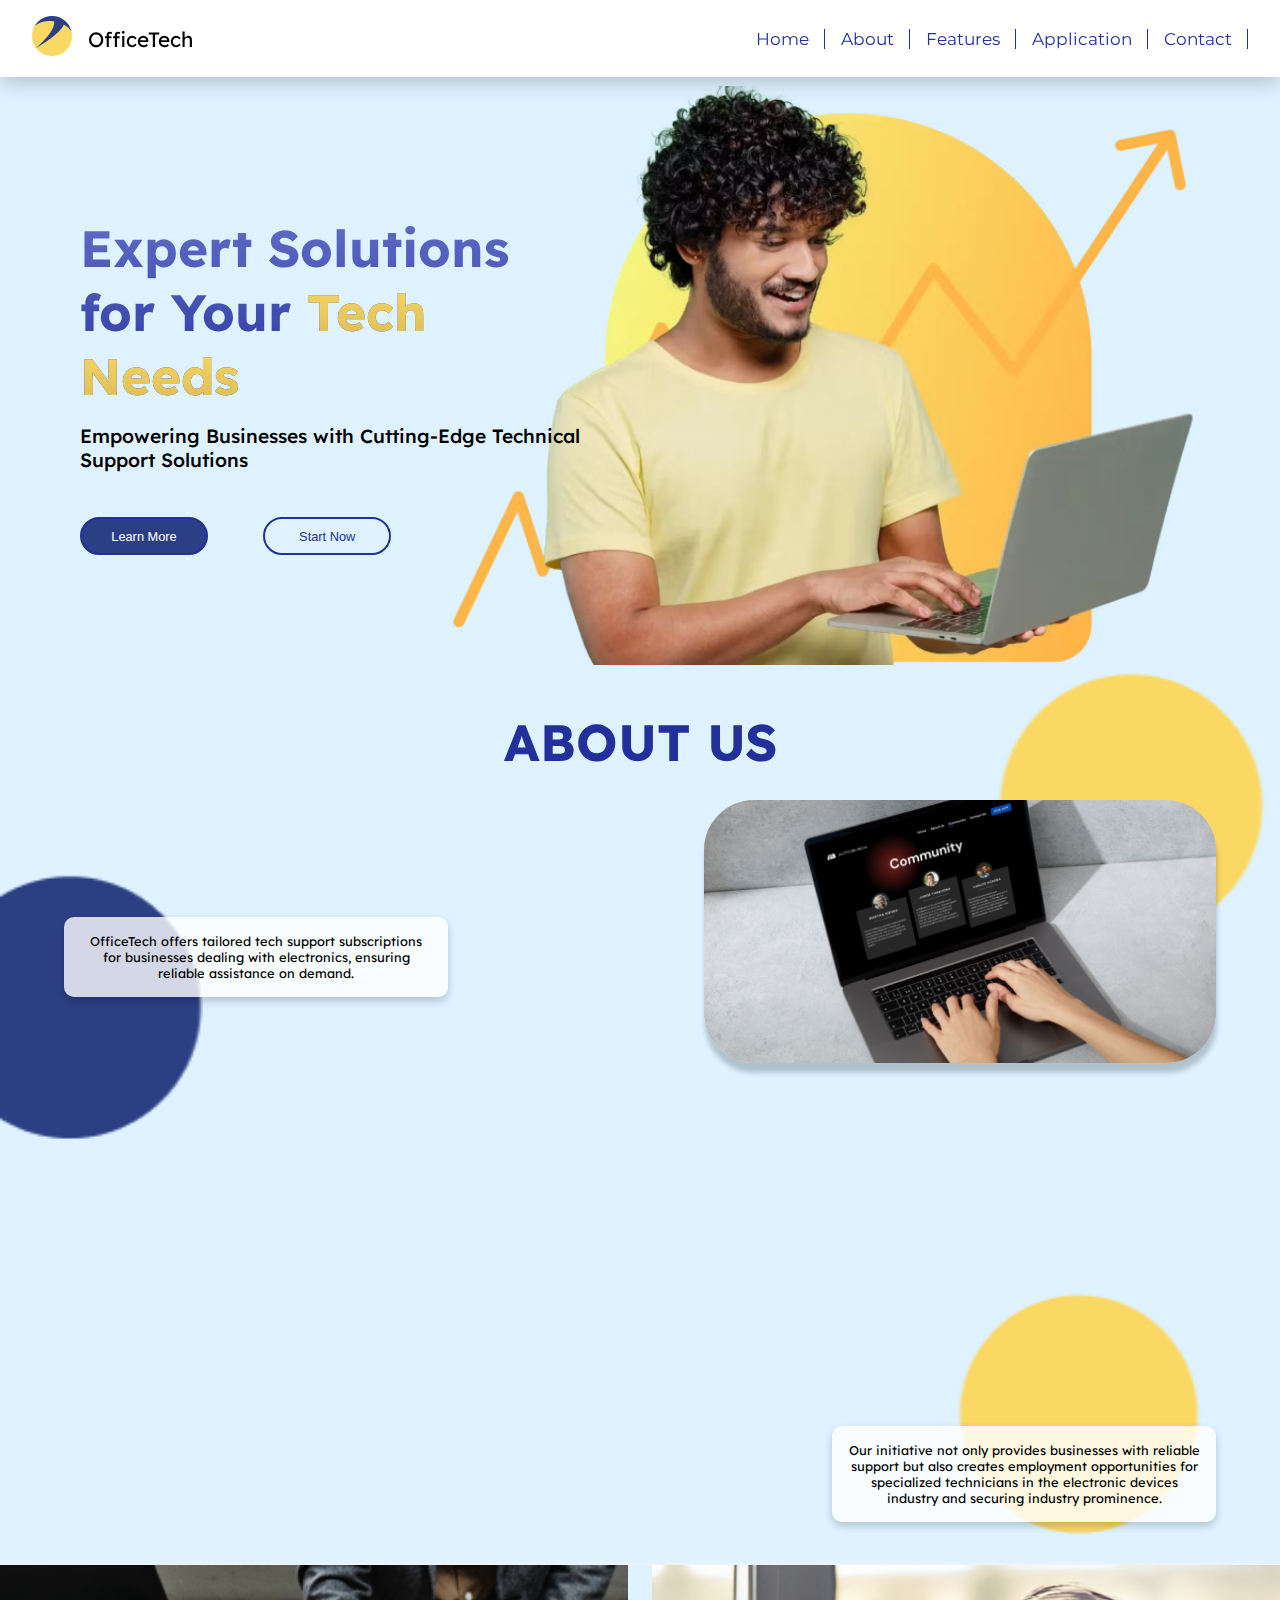
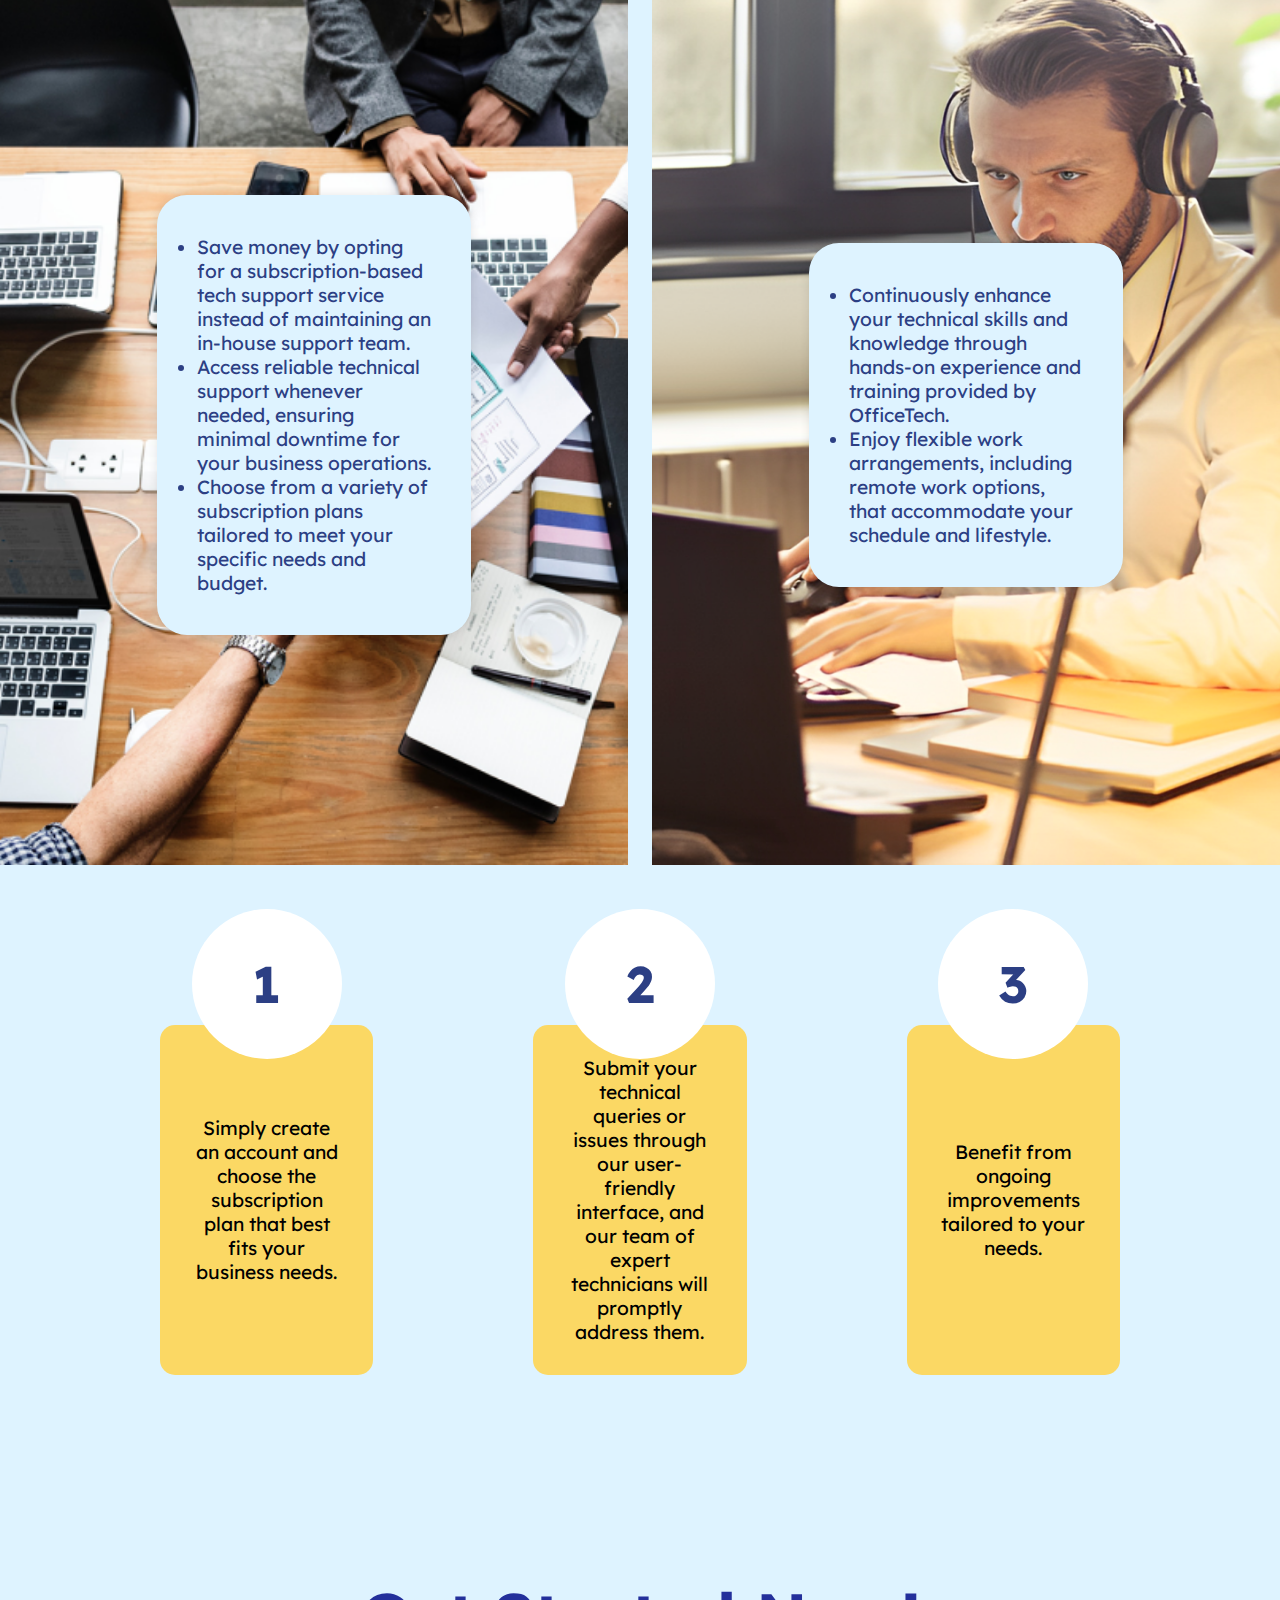
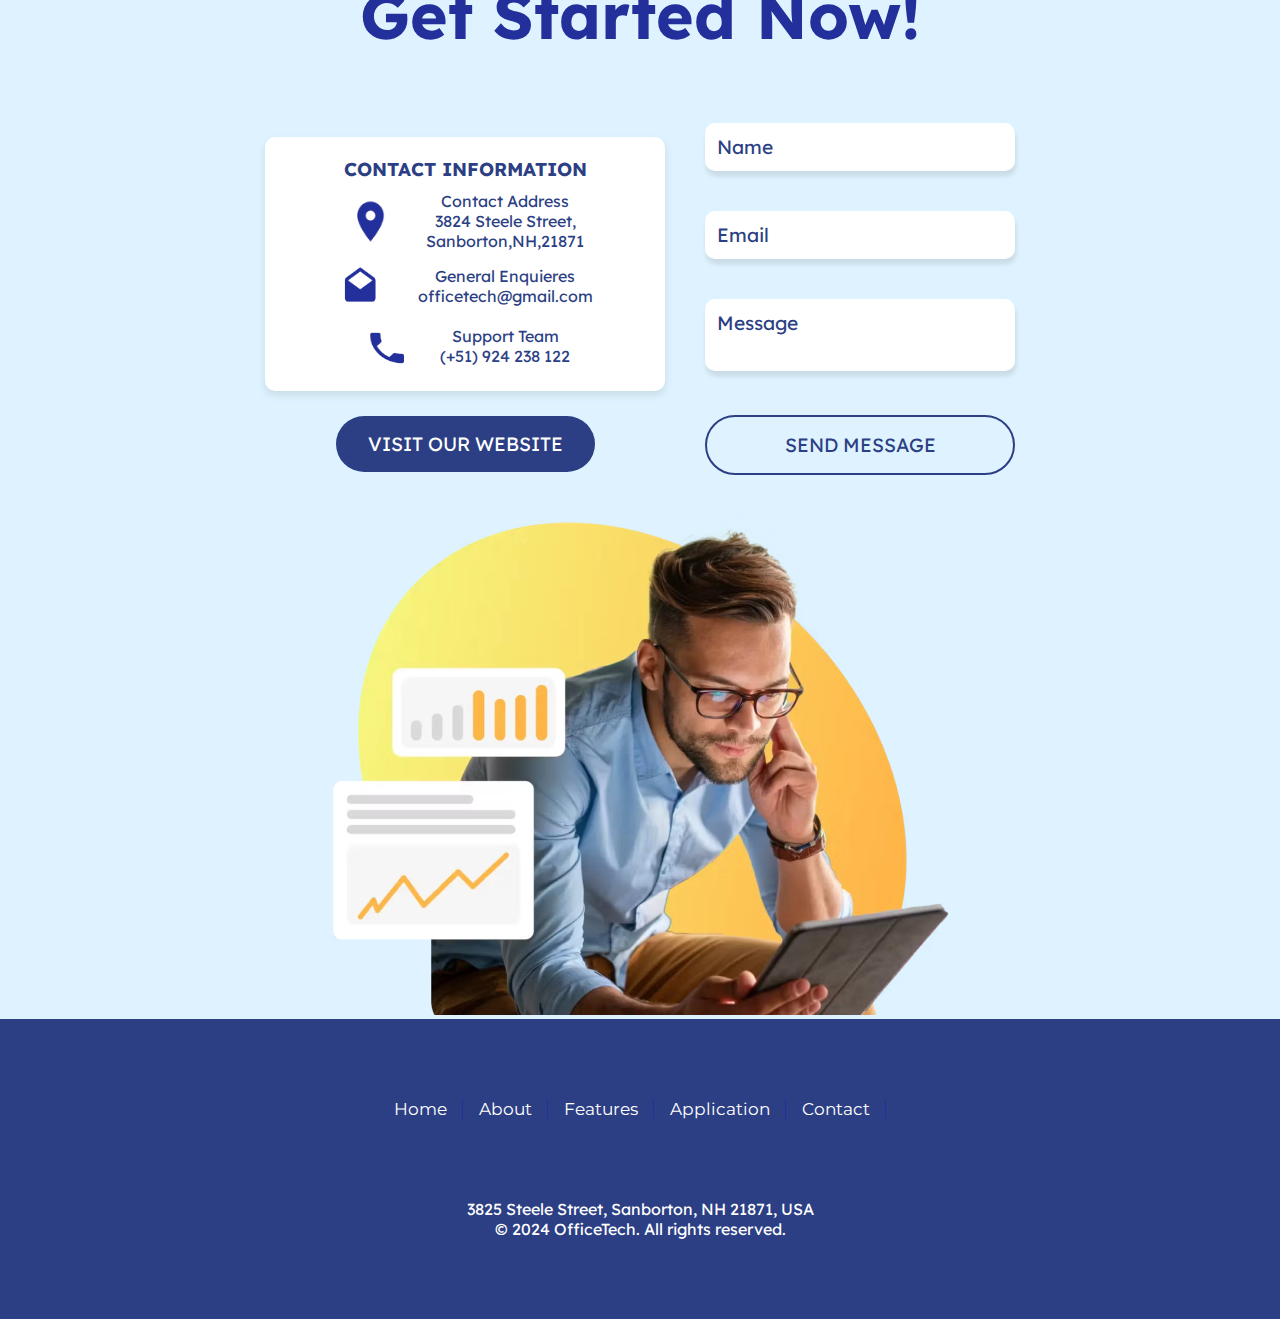
<file: index.html>
<!DOCTYPE html>
<html lang="es">
    <head>
        <meta charset="utf-8" />
        <title>OfficeTech | Soporte técnico a tu alcance</title>
        <meta charset="UTF-8">
        <meta name="viewport" content="width=device-width, initial-scale=1.0">
        <meta name = "description" content = "Somos una startup peruana que facilita y reduce los costos al contratar un servicio técnico al brindar garantías de tu dispositivo ofertado!"/>
        <meta name = "keyword" content = "startup, officetech, servicio tecnico, garantias, equipos electronicos"/>
        <meta name = "author" content = "OfficeTech"/>
        <link rel="icon" href="assets/logo-officetech.png" type="image/png">
        <!--CSS-->
        <link rel="stylesheet" href="css/base.css">
        <link rel="stylesheet" href="css/navbar.css">
        <link  rel="stylesheet" href="css/home_styles.css">
        <link rel="stylesheet" href="css/contact.css">
        <link rel="stylesheet" href="css/features.css">
        <link rel="stylesheet" href="css/abouts.css">
        <link rel="stylesheet" href="css/application_Styles.css">
        <link rel="stylesheet" href="css/footer.css">
        <!--FONT AWESOME-->
        <link rel="stylesheet" href="https://cdnjs.cloudflare.com/ajax/libs/font-awesome/6.4.2/css/all.min.css" integrity="sha512-z3gLpd7yknf1YoNbCzqRKc4qyor8gaKU1qmn+CShxbuBusANI9QpRohGBreCFkKxLhei6S9CQXFEbbKuqLg0DA==" crossorigin="anonymous" referrerpolicy="no-referrer" />
        <meta name="viewport" content="width=device-width, initial-scale=1" />
    </head>
    <body>
        
        <nav class="navbar">
            <div class="navbar__content flex">
                <div class="navbar__content-logo flex">
                    <a href="#"><img src="assets/logo-officetech.png" alt="OfficeTech"></a>
                    <p>OfficeTech</p>
                </div>
                <div class="navbar__content-list">
                    <ul class="navbar__list-sections flex">
                        <a href="#home"><li>Home</li></a>
                        <a href="#about-us"><li>About</li></a>
                        <a href="#features"><li>Features</li></a>
                        <a href="#applications"><li>Application</li></a>
                        <a href="#Contact"><li>Contact</li></a>
                    </ul>
                </div>
    
                <div class="navbar__content-toggle">
                    <i class="fa fa-bars"></i>
                </div>
            </div>
        </nav>
        <div class="main_container" id="home">
            <div class="main_content">
                <h1>Expert Solutions for Your <span>Tech Needs</span></h1>
                <p>Empowering Businesses with Cutting-Edge Technical Support Solutions</p>
                <div class="button_Container">
                    <button id="learn_button">Learn More</button>
                    <a href="https://officetech-frontend.vercel.app/start"><button id="start_button">Start Now</button></a>
                </div>
            </div>
                <div class="image_container"><img classs="user-home" src="assets/user-home.png" alt="Main_img"></div>
        </div>

        <div class="abouts" id="about-us">
            <ul class="abouts-title">
                <h4>ABOUT US</h4>
            </ul>
            <div class="abouts__content">
                <ul class="abouts-text first">
                    <li>OfficeTech offers tailored tech support subscriptions for businesses dealing with electronics, ensuring reliable assistance on demand.</li>
                </ul>
                <ul class="abouts-text second">
                    <li>Our initiative not only provides businesses with reliable support but also creates employment opportunities for specialized technicians in the electronic devices industry and securing industry prominence.</li>
                </ul>
                <img src="/assets/video-about-product.png" alt="About The Product" class="abouts-image">
            </div>
        </div>

        <div class="features" id="features">
            <div class="feature-image left">
                <ul class="feature-text">
                    <li>Save money by opting for a subscription-based tech support service instead of maintaining an in-house support team.</li>
                    <li>Access reliable technical support whenever needed, ensuring minimal downtime for your business operations.</li>
                    <li>Choose from a variety of subscription plans tailored to meet your specific needs and budget.</li>
                </ul>
            </div>
            <div class="feature-image right">
                <ul class="feature-text">
                    <li>Continuously enhance your technical skills and knowledge through hands-on experience and training provided by OfficeTech.</li>
                    <li>Enjoy flexible work arrangements, including remote work options, that accommodate your schedule and lifestyle.</li>
                </ul>
            </div>
        </div>

        <div class="applications_container" id="applications">
            <div class="step-container">
                <div class="circle"><p>1</p></div>
                <div class="step">
                    <p>Simply create an account and choose the subscription plan that best fits your business needs.</p>
                </div>
            </div>
            <div class="step-container">
                <div class="circle"><p>2</p></div>
                <div class="step">
                    <p>Submit your technical queries or issues through our user-friendly interface, and our team of expert technicians will promptly address them.</p>
                </div>
            </div>
            <div class="step-container">
                <div class="circle"><p>3</p></div>
                <div class="step">
                    <p>Benefit from ongoing improvements tailored to your needs.</p>
                </div>
            </div>
        </div>

        <section id="Contact" class="content">
            <div class="title-container">
                <h4>Get Started Now!</h4>
            </div>

            <div class="contact__content">
                <div class="contentContacto">
                    <img src="assets/user-contact.png" >
                </div>
    
                <div class="container__contact">
                    <div class="contact-wrapper">
                        <div class="contact-box">
                            <h3 >CONTACT INFORMATION</h3>
                            <div class="info">
                                <img src="assets/location.png" alt="Contact">
                                <p>Contact Address <br> 3824 Steele Street, <br> Sanborton,NH,21871</p>
                            </div>
                            <div class="info">
                                <img src="assets/email.png" alt="Email">
                                <p>General Enquieres <br> officetech@gmail.com</p>
                            </div>
                            <div class="info">
                                <img src="assets/phone.png" alt="Support">
                                <p>Support Team <br> (+51) 924 238 122</p>
                            </div>
                        </div>
                        <div class="button-container">
                            <button class="submit-btn">VISIT OUR WEBSITE</button>
                        </div>
                    </div>
        
                    <div class="contact-form-container">
                        <form class="contact-form">
                            <div class="form-field">
                                <input type="text" id="name" name="name" placeholder="Name">
                            </div>
                            <div class="form-field">
                                
                                <input type="email" id="email" name="email" placeholder="Email">
                            </div>
                            <div class="form-field">
                                <textarea id="message" name="message" placeholder="Message"></textarea>
                            </div>
                            <button type="submit" class="btn">SEND MESSAGE</button>
                        </form>
                    </div>
                </div>
            </div>
        </section>

        <footer class="footer">
            <div class="footer__content">
                <div class="footer__content-list">
                    <ul class="navbar__list-sections flex">
                        <a href="#home"><li>Home</li></a>
                        <a href="#about-us"><li>About</li></a>
                        <a href="#features"><li>Features</li></a>
                        <a href="#applications"><li>Application</li></a>
                        <a href="#Contact"><li>Contact</li></a>
                    </ul>
                </div>

                <div class="footer__content-detail">
                    <p>3825 Steele Street, Sanborton, NH 21871, USA</p>
                    <p>&copy; 2024 OfficeTech. All rights reserved.</p>
                </div>
            </div>
        </footer>
        <script src="scripts/navbar-toggle.js"></script>
    </body>
</html>
</file>
<file: css/base.css>
@import url('https://fonts.googleapis.com/css2?family=Lexend+Deca:wght@100..900&display=swap');
@import url('https://fonts.googleapis.com/css2?family=Montserrat:ital,wght@0,100..900;1,100..900&display=swap');

:root {
    --color-text-blue: #232F9B;
    --color-blue-dark: #2C3F84;
    --color-bg-light-blue: #DEF3FF;
    --color-bg-yellow: #FBD864;
    --font-text: 'Lexend Deca', sans-serif;
    --font-nav: "Montserrat", sans-serif;
}

* {
    margin: 0;
    padding: 0;
    box-sizing: border-box;
}

a {
    text-decoration: none;
    color: #000;
}

ul {
    list-style: none;
}

body {
    font-family: var(--font-text);
    background-color: var(--color-bg-light-blue);
}

.flex {
    display: flex;
    justify-content: center;
    align-items: center;
}
</file>
<file: css/navbar.css>
.navbar {
    width: 100%;
    z-index: 1;
    position: fixed;
    box-shadow: 0 5px 20px rgba(0,0,0,0.2125);
    top:0;
    left:0;
    background-color: white;
}

.navbar__content {
    padding: 1rem 2rem;
    justify-content: space-between;
}

.navbar__content-logo {
    gap: 1rem;
    font-size: 1.3rem;
}

.navbar__list-sections {
    gap: 1rem;
}

.navbar__list-sections li{
    font-family: var(--font-nav);
    color: var(--color-text-blue);
    font-size: 1.3vw;
    position: relative; 
    padding-right: 1rem;
    font-weight: normal;
}

.navbar__list-sections li::before {
    content: "";
    position: absolute;
    top: 50%; 
    right: 0;
    transform: translateY(-50%); 
    width: .1vw;
    height: 1.25rem;
    background-color: var(--color-text-blue);
}

.navbar__list-sections li:hover {
    font-weight: bold;
}

.navbar__content-toggle {
    display: none;
    font-size: 2rem;
    cursor: pointer;
    color: #000;
}

@media screen and (max-width: 840px) {
    .navbar__content-list {
        position: fixed;
        top: -200%;
        left: 0;
        flex-direction: column;
        justify-content: center;
        width: 85%;
        height: 100vh;
        background-color: #fff;
        opacity: .6;
        color: #000;
        transition: 2.5s;
    }

    .navbar__content-active {
        position: fixed;
        top: 0;
        left: 0;
        flex-direction: column;
        justify-content: center;
        width: 68%;
        height: 100vh;
        background-color: rgba(0,0,0,0.2125);
        transition: 1s;
        z-index: 2;
        height: 100vh;
      }

      .navbar__content-active li {
        font-weight: bold;
        font-size: 1.5rem;
      }

      .navbar__content-active li::before {
        width: 0;
      }
    
      .navbar__content-toggle {
        display: inherit;
        z-index: 2;
      }
    
      .navbar__content-active ul {
        gap: 1.5rem;
        font-size: 1.3rem;
        font-weight: bold;
        flex-direction: column;
        height: 100vh;
      }
}
</file>
<file: css/home_styles.css>
.main_container {
    display: flex;
    justify-content: space-between;
    margin: 0 5rem;
    max-width: 100%;
    z-index: 1;
    margin-top: 3.5rem;

}

.main_content {
    margin-top: 10rem;
    flex: 4;
}

.main_content h1 {
    font-size: 4vw;
    background-color: var(--color-text-blue);
    background-image: linear-gradient(to top, var(--color-text-blue) 0%, #616cc7 100%);
    background-size: 100%;
    -webkit-background-clip: text;
    -moz-background-clip: text;
    -webkit-text-fill-color: transparent;
    -moz-text-fill-color: transparent;
}

.main_content p {
    font-size: 1.5vw;
    font-weight: 500;
    color: black;
    margin-top: 1rem;
}

span{
    background-color: var(--color-bg-yellow);
    background-image: linear-gradient(to top, #dabb55 0%, var(--color-bg-yellow) 100%);
    -webkit-background-clip: text;
    -moz-background-clip: text;
    -webkit-text-fill-color: transparent;
    -moz-text-fill-color: transparent;
    text-decoration: none;
}

.image_container {
    flex: 6;
    display: flex;
    position: relative;
    align-items: flex-end;
    width: 120%;
    margin-top: 1.9rem;
    margin-left: -10rem;
    z-index: -1;
}

.image_container img{
    width: 100%;
    height: auto;
}

.button_Container {
    margin-top: 5vh;
}

button{
    width: 10vw;
    height: 3vw;
    margin-right: 4vw;
    border-radius: 20px;
    font-size: 1vw;
    cursor:pointer;
    border-color: var(--color-text-blue);
    border-style: solid;
    transition: all 0.35s;
}

#learn_button{
    color: #fff;
    background-color: var(--color-blue-dark);
}

#learn_button:hover{
    background-color:#fff;
    color:var(--color-text-blue);
    transform: scale(110%);
}

#start_button{
    color: var(--color-text-blue);
    background-color: transparent;
}

#start_button:hover{
    background-color:var(--color-blue-dark);
    color:#fff;
    transform: scale(110%);
}

@media screen and (max-width:920px ){
    .main_container {
        flex-direction: column;
    }

    .main_content {
        margin-top: 2rem;
        text-align: center;
    }

    .image_container {
        width: 100%;
        margin-left: 0;
        margin-top: 2rem;
    }

    .image_container img{
        width: 100%;
        height: auto;
    }

    .main_content h1{
        font-size: 8vw;
    }

    .main_content p{
        font-size: 3vw;
    }
    
    button{
        width: 20vw;
        height: 6vw;
        font-size: 2vw;
    }
}
</file>
<file: css/contact.css>
#Contact.content{
    padding-top: 120px; 
    background-color: var(--color-bg-light-blue);
    text-align: center;
    overflow: hidden;
    position: relative;
}

.title-container {
    text-align: center;
    width: 100%;
}


h4{
    font-size: 4rem;
    color: var(--color-text-blue);
    margin:0 auto;
    justify-content: center;
    text-align: center;
    width: 100%;
}

.contact-wrapper {
    display: flex;
    flex-direction: column;
    align-items: center;
    justify-content: center;
    gap: 5px;
    padding: 40px 20px;
    overflow: auto;
    margin-top: 10px;
    
}

.contact-box {
    width: 400px; 
    background-color: white;
    border-radius: 10px;
    display: flex;
    justify-content: center;
    align-items: center;
    box-shadow: 0 4px 8px rgba(0, 0, 0, 0.1);
    margin-bottom: 20px;

    display: flex;
    flex-direction: column;
    align-items: center; 
    gap: 10px; 
    padding: 20px;
}


.submit-btn {
    border-radius: 100px;
    border: none;
    background-color: var(--color-blue-dark);
    color: #fff;
    cursor: pointer;
    font-size: 1.2rem;
    font-family: 'Lexend Deca',sans-serif;
    
}

.submit-btn:hover {
    background-color: #0056b3;
}

.info {
    display: flex;
    color: var(--color-blue-dark);
    font-family: 'Lexend Deca',sans-serif;
    align-items: center; 
    gap: 30px; 
}

.info img {
    width: 50px; 
    height: 50px; 
}

.info p {
    margin: 0; 
    flex: 1; 
}

h3{
    color:var(--color-blue-dark);
}


.contact-form-container {
    width: 350px; 
    padding: 20px;
    border-radius: 10px; 
}

.contact-form {
    display: flex;
    flex-direction: column;
    gap: 40px;
}

.form-field input,
.form-field textarea {
    width: 100%; 
    padding: 12px;
    border: none;
    border-radius: 10px;
    font-size: 20px;
    box-shadow: 1px 5px 5px rgba(0, 0, 0, 0.1);
    outline: none;
    font-family: var(--font-text);
    font-size: 1.2rem;
    resize: none;

}

.form-field input::placeholder,
.form-field textarea::placeholder {
    color: var(--color-blue-dark);
    opacity: 1; /* Asegúrate de que el color sea opaco y no se atenúe */
}

.btn {
    color: var(--color-blue-dark);
    border: none;
    border-radius: 100px;
    cursor: pointer;
    background: transparent;
    border: 2px solid var(--color-blue-dark);
    font-size: 1.2rem;
    font-family: 'Lexend Deca',sans-serif;
}

.btn, .submit-btn{
    width: auto;
    height: auto;
    margin: 0;
    padding: 1rem 2rem;
}

.btn:hover {
    background-color: #0056b3;
    color: #fff;
}

.container__contact {
    display: flex;
    justify-content: center;
    align-items: center;
}

.contact__content {
    display: flex;
    justify-content: center;
    align-items: center;
}

@media screen and (max-width: 1450px) {
    .contact__content {
        flex-direction: column;
        padding-top: 2rem;
    }

    .contentContacto {
        order: 2;
    }
}

@media screen and (max-width: 830px) {
    .container__contact {
        flex-direction: column;
    }

    .contentContacto img {
        width: 100%;
        height: 100%;
    }

}

@media screen and (max-width: 480px) {
    .contact-box {
        width: auto;
        padding: 2rem;
    }
}
</file>
<file: css/features.css>
.feature-image
{
    height: 100vh;
    width: 100%;
    background-position: center;
    background-size: cover;
    position: relative;
}
.features {
    display: flex;
    justify-content:center;
    gap: 1.5rem;
}
.right {
    background-image: url("/assets/bg-feature2.png");
}
.left {
    background-image: url("/assets/bg-feature1.png");
}
.feature-text {
    font-size: 1.5vw;
    text-align: left;
    position: absolute;
    top: 50%;
    left: 50%;
    transform: translate(-50%, -50%);
    color: #2C3F84;
    background-color: #DEF3FF;
    padding:40px;
    border-radius: 30px;
    box-shadow: 0 0 10px rgba(0, 0, 0, 0.1);
    list-style: initial;
}
@media screen and (max-width: 800px) {
    .features {
        flex-wrap: wrap;
    }
    .feature-text {
        font-size: 2.5vw;
    }
}
</file>
<file: css/abouts.css>
.abouts {
    background-image: url(/assets/background-about.png);
    background-size: cover;
    background-repeat: no-repeat;
    background-position: center;
    height: 100vh;
    position: relative;
    padding: 5vh 0;
}

.abouts-title h4 {
    font-size: 4vw;
}

.abouts-title{
    width: 100%;
    color: var(--color-text-blue);
    font-size: 4vw;
}

.abouts-text {
    overflow-wrap: break-word;
    margin-bottom: 1rem;
    background: rgba(255, 255, 255, 0.8); 
    border-radius: 10px;
    box-shadow: 0px 4px 8px rgba(0, 0, 0, 0.2);
    max-width: 30vw;
    position: absolute;
}

.abouts-text li {
    padding: 1rem;
    text-align: center;
    font-size: 1vw;
}

.abouts-text.first{
    top: 28%;
    left: 5%;
}

.abouts-text.second{
    bottom: 3%;
    right: 5%;
}

.abouts-image {
    width: 40vw;
    position: absolute;
    right: 5%;
    top: 15%;
    border-radius: 50px;
    box-shadow: 1px 10px 5px rgba(0, 0, 0, 0.2);
}

@media screen and (max-width: 1200px) {
    .abouts {
        height: auto;
    }

    .abouts__content {
        display: flex;
        flex-direction: column;
        justify-content: center;
        align-items: center;
        margin: 5vh 0;
    }

    .abouts-text, .abouts-image {
        position: initial;
    }
}
</file>
<file: css/application_Styles.css>
.applications_container {
    display: flex;
    justify-content: center;
    max-width: 100%;
    padding: 5rem;
    margin-top: 5rem;
}

.step-container{
    position: relative;
    display: flex;
    justify-content: center;
    align-items: center;
}

.step {
    background-color: #FBD864;
    flex-direction: column;
    padding: 2rem;
    margin: 0 5rem;
    border-radius: 15px;
    max-width: 350px;
    height: 350px;
    max-height: 350px;
    display: flex;
    align-items: center;
    justify-content: center;
}

.step p {
    font-size: 1.5vw;
    text-align: center;
    padding: 1rem 0;
}

.circle {
    position: absolute;
    top: -33%;
    left: 50%;
    transform: translateX(-50%);
    background-color: white;
    border-radius: 50%;
    width: 150px;
    height: 150px;
    text-align: center;
    line-height: 40px;
    font-weight: bold;
    display: flex;
    justify-content: center;
    align-items: center;
}

.circle p {
    font-size: 4vw;
    color: var(--color-blue-dark);
}

@media screen and (min-width: 1700px) {
    .step {
        max-width: 550px;
    }
}

@media screen and (max-width:1200px ){
    .applications_container {
        flex-direction: column;
        gap: 5rem;
    }

    .step-container{
        margin-top: 3rem;
    }

    .step {
        max-width: 350px;
        max-height: 180px;
    }

    .circle {
        width: 80px;
        height: 80px;
    }

}

@media screen and (max-width: 500px) {

}
</file>
<file: css/footer.css>
.footer {
    background-color: var(--color-blue-dark);
}

.footer__content {
    display: flex;
    flex-direction: column;
    align-items: center;
    justify-content: center;
    gap: 5rem;
    padding: 5rem 0;
}

.footer__content-list .navbar__list-sections li {
    color: #fff;
}

.footer__content-list .navbar__list-sections li::before {
    color: #fff;
}

.footer__content-detail {
    color: #fff;
    text-align: center;
}

@media screen and (max-width: 970px) {
    .footer__content-list .navbar__list-sections {
        flex-direction: column;
    }

    .footer__content-list .navbar__list-sections li {
        font-size: 2vw;
    }
}
</file>
